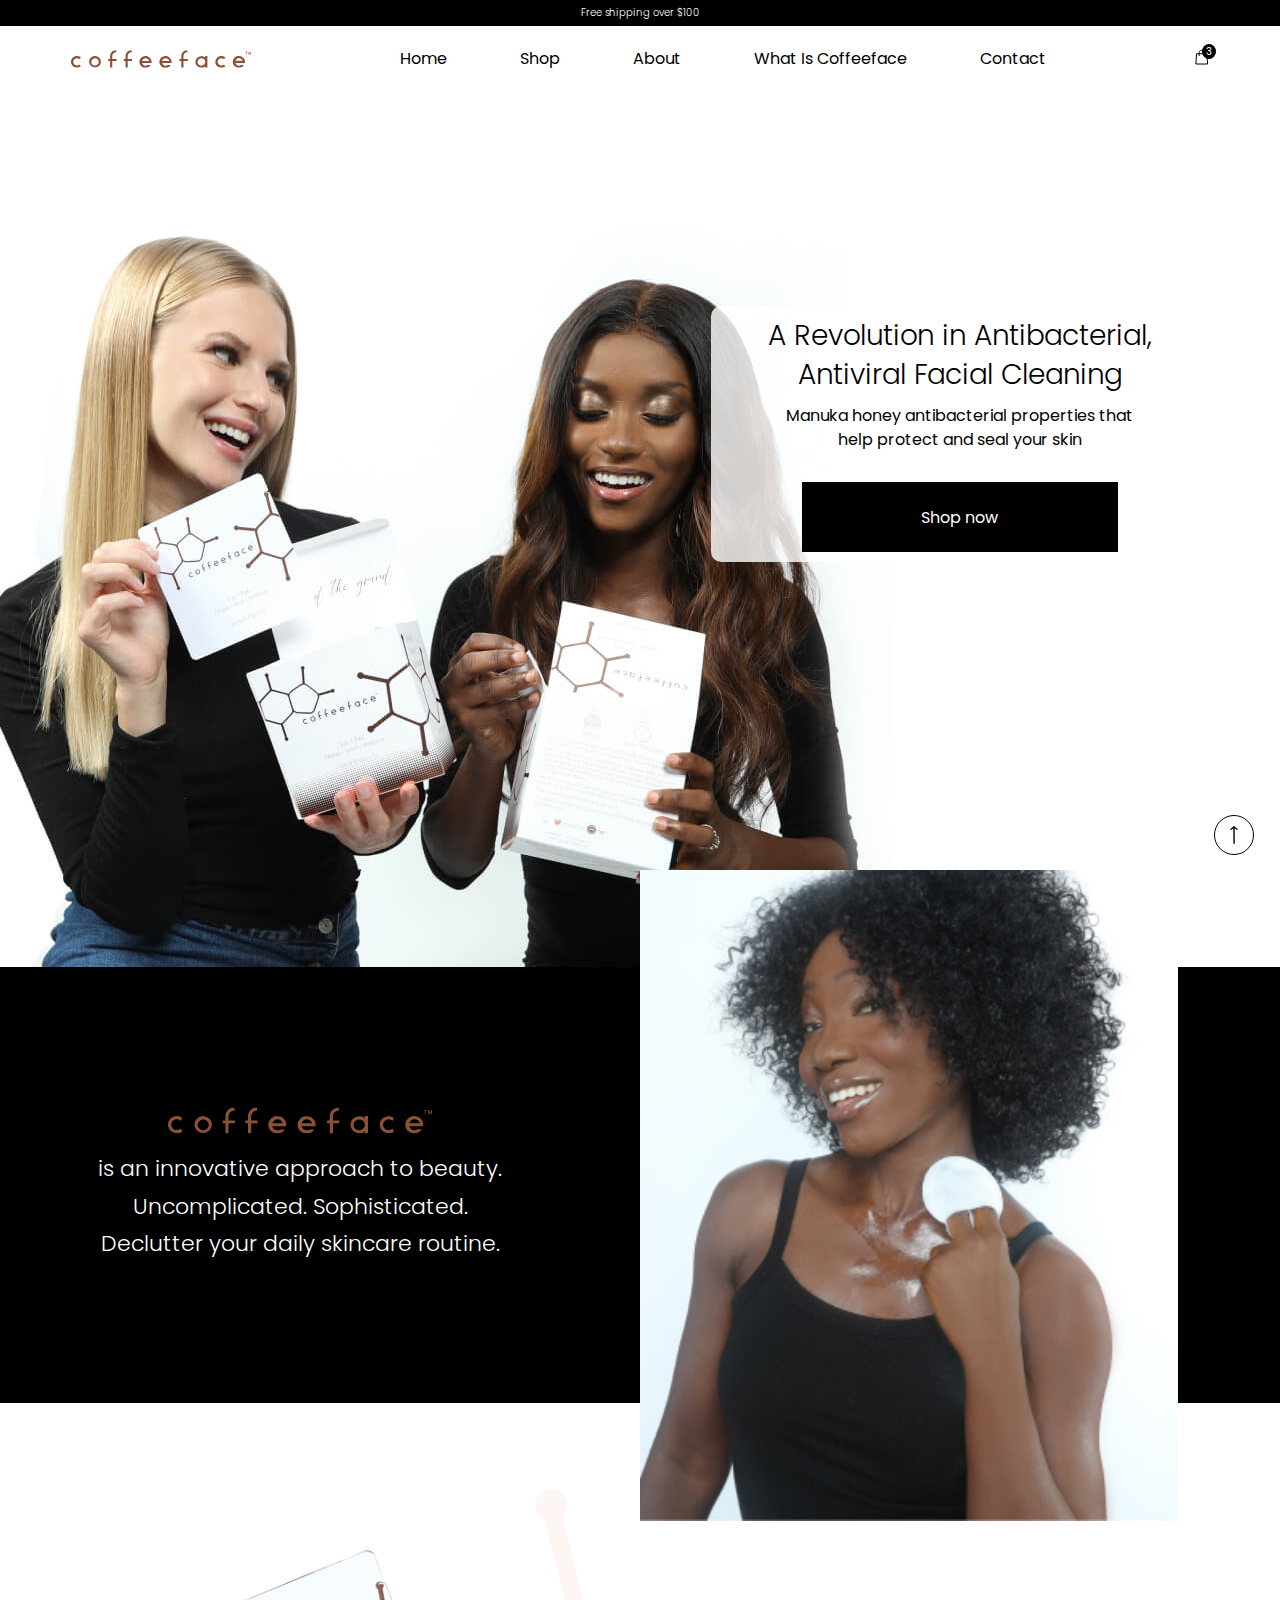
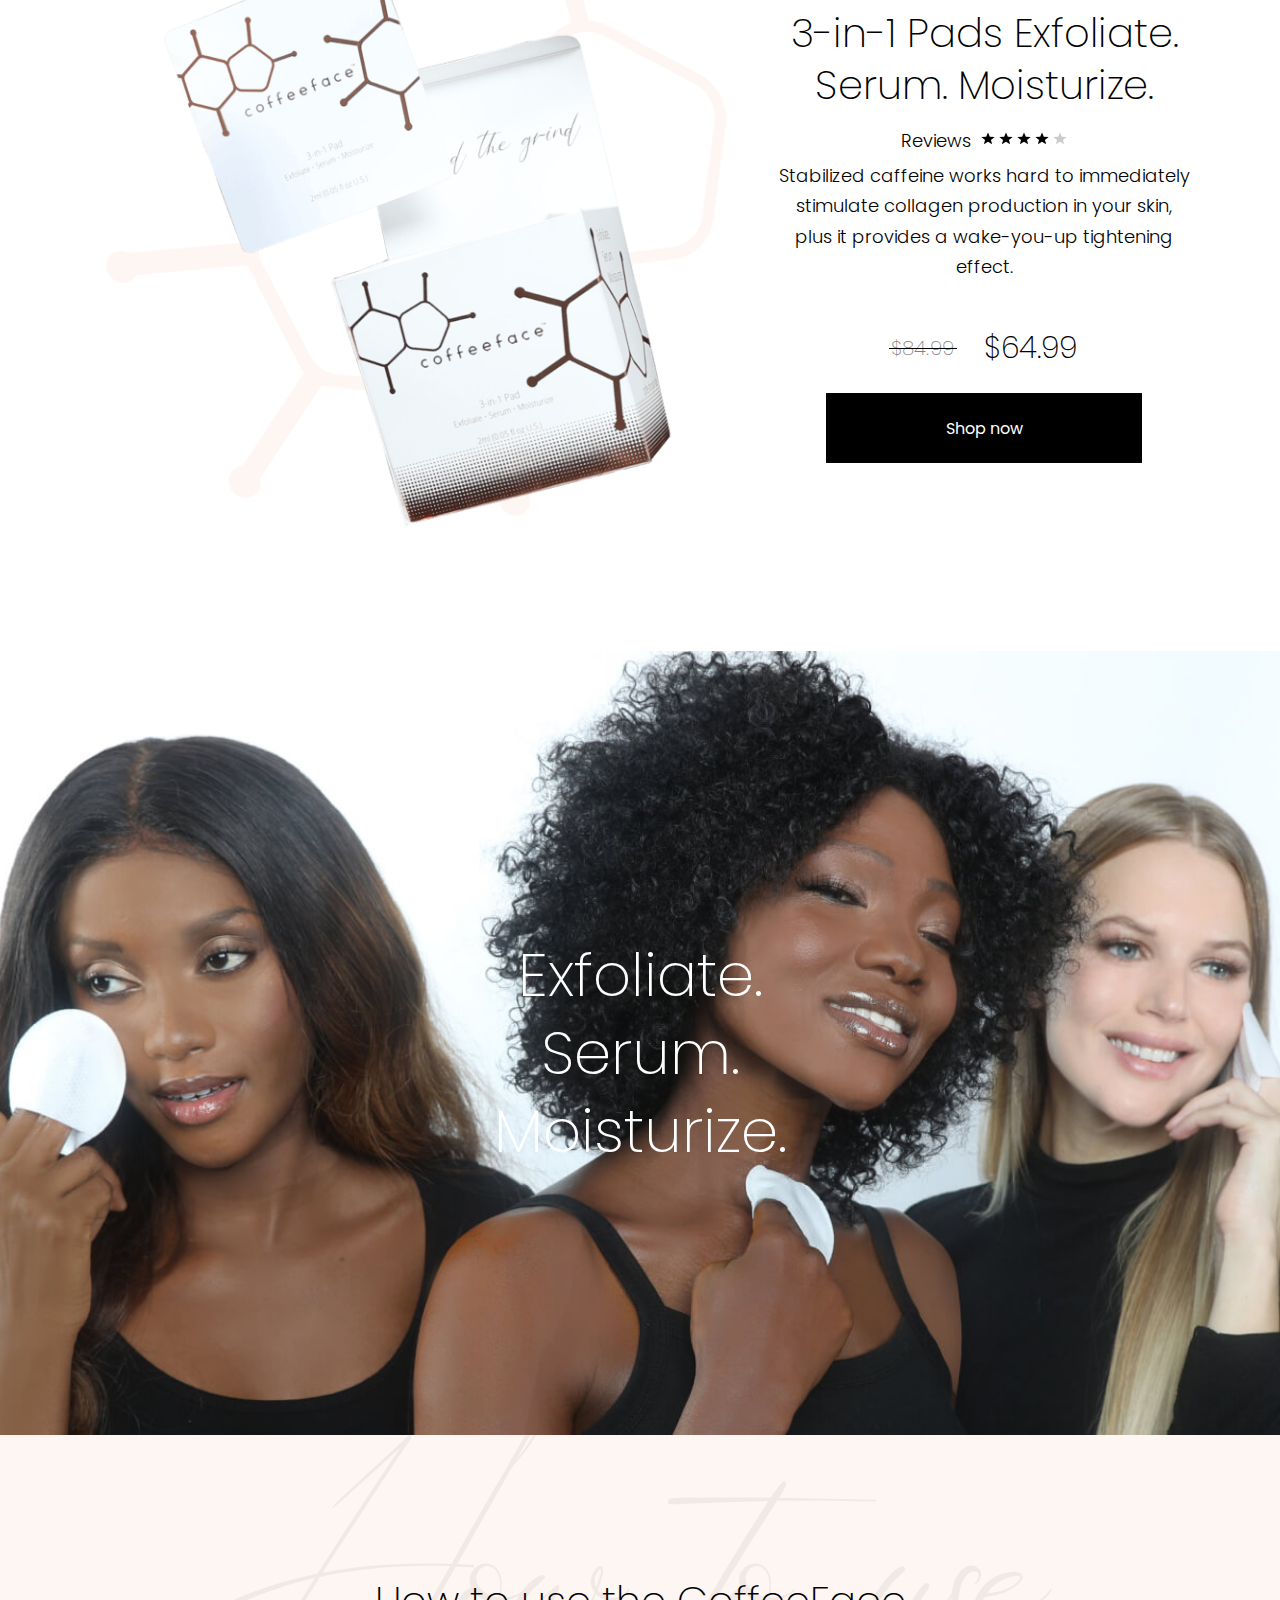
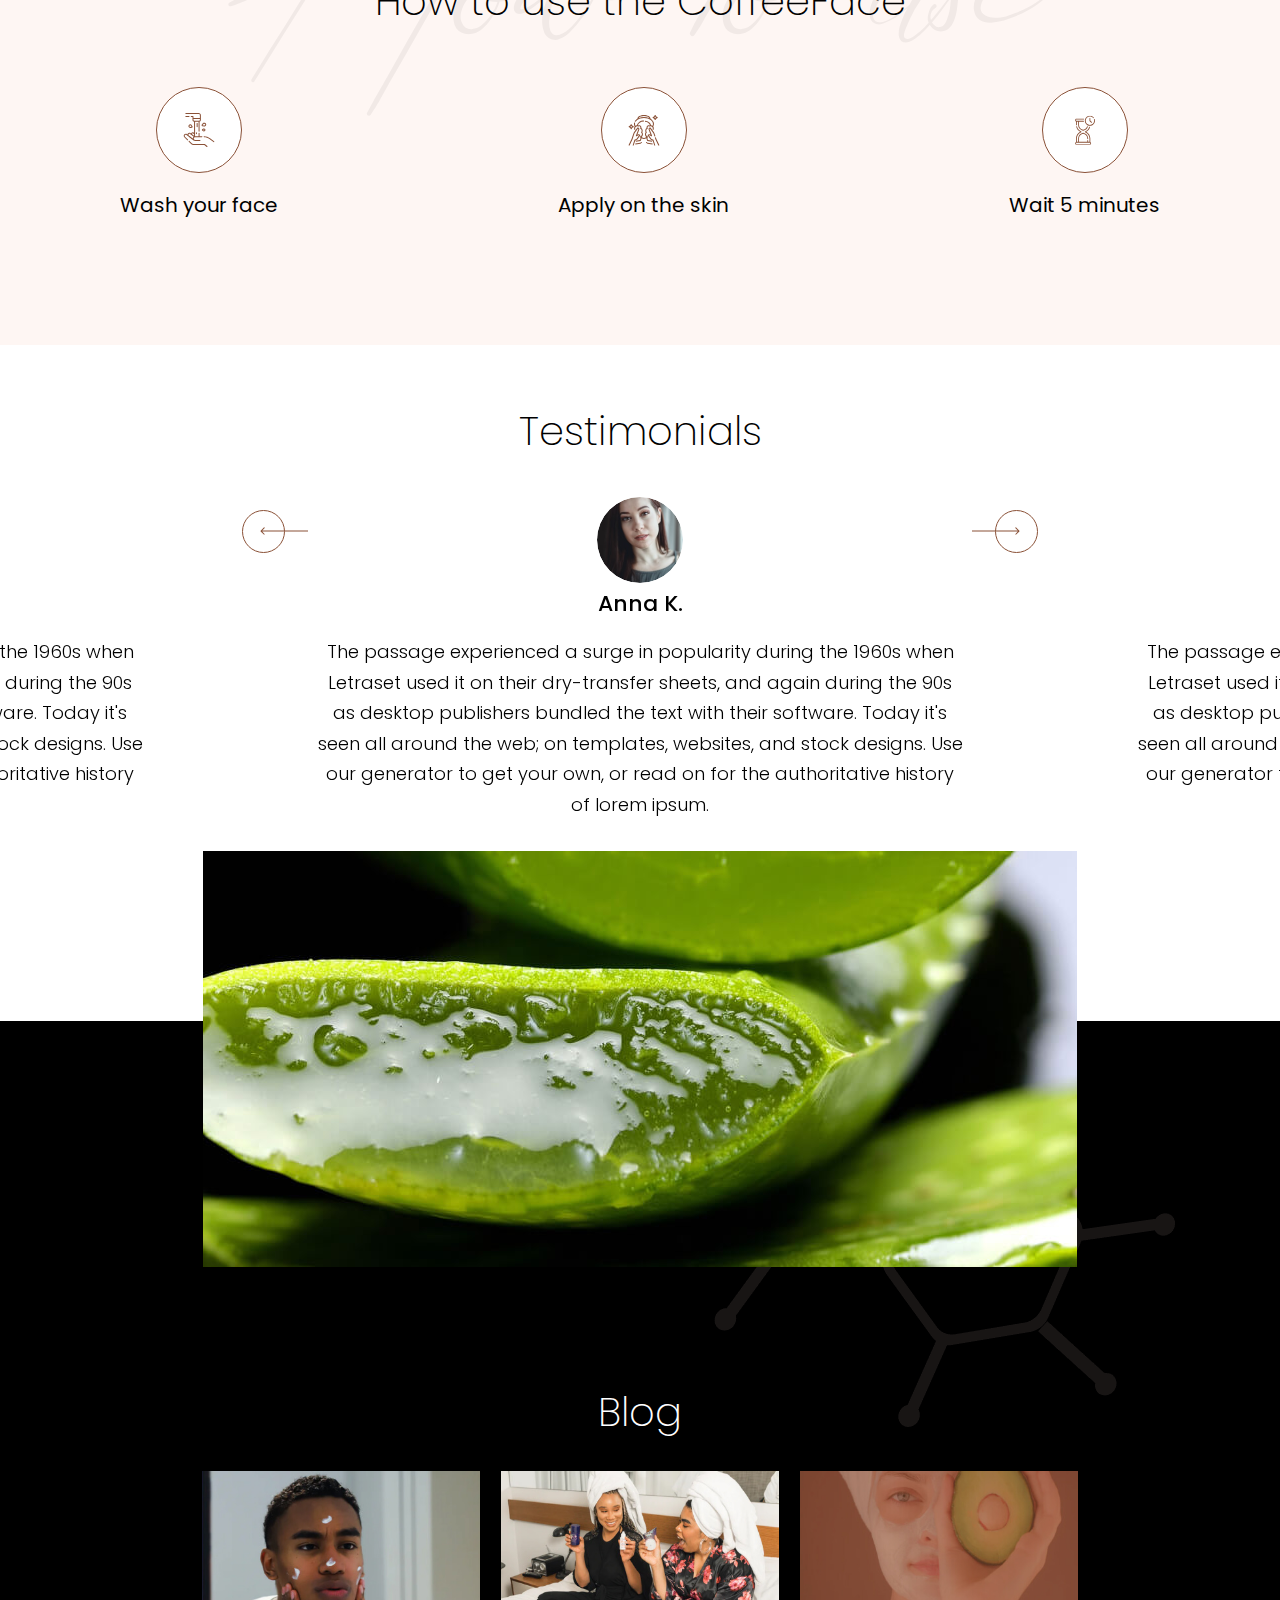
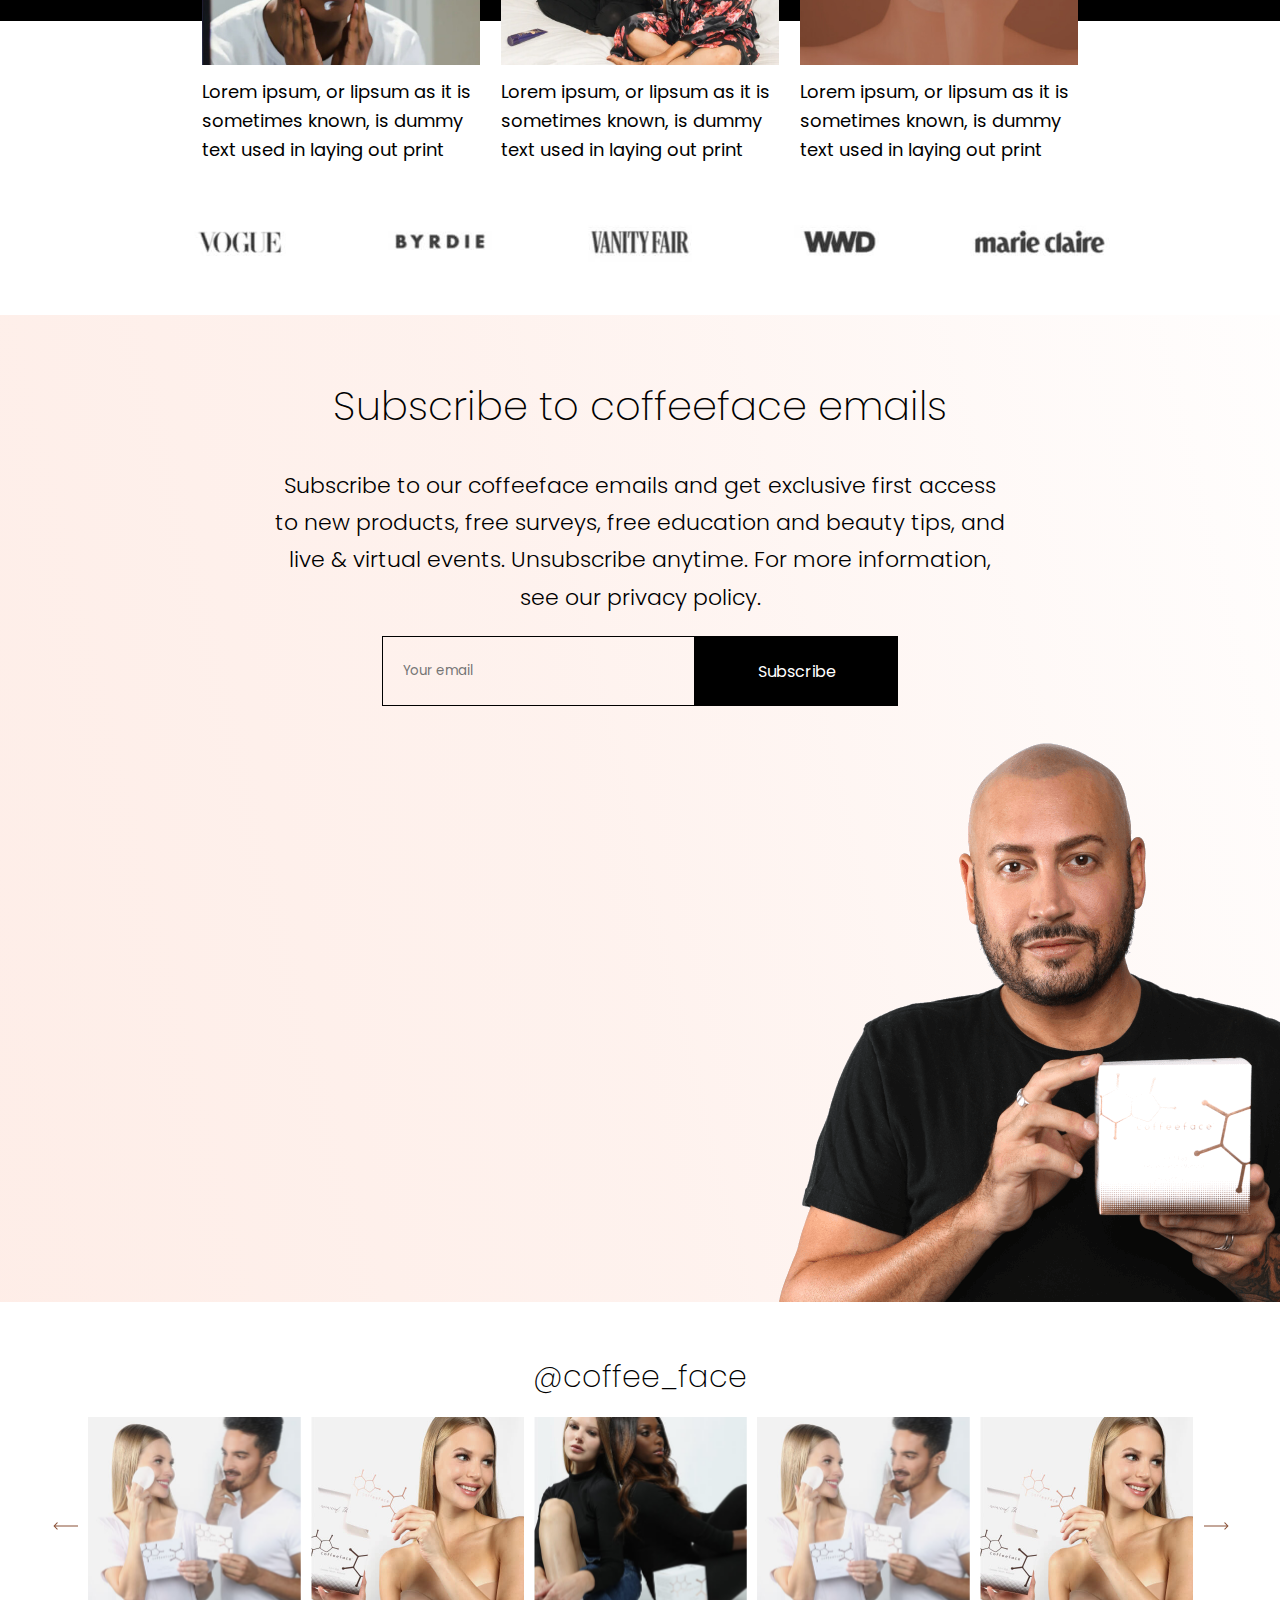
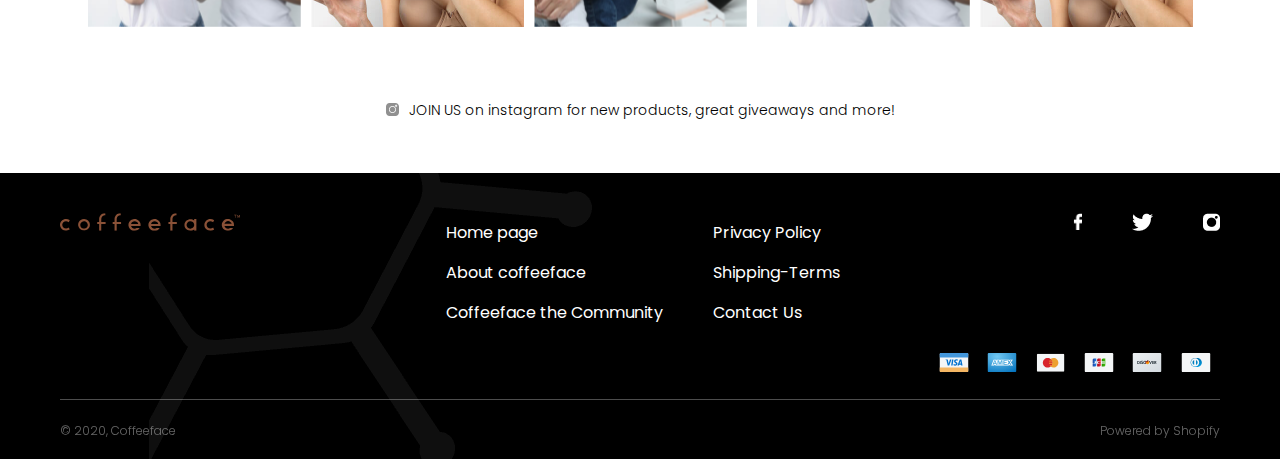
<file: index.html>
<!DOCTYPE html>
<html lang="ru">
<head>
	<title>Test work</title>
	<link rel="stylesheet" href="css/style.css" />
	<link rel="stylesheet" href="css/owl.carousel.min.css" />
	<meta http-equiv="Content-type" content="text/html;charset=UTF-8" />
	<meta name="viewport" content="width=device-width,initial-scale=1,maximum-scale=1"/>
</head>
<body>
	<a href="#top" class="arrow-to-top">
		<img src="img/icon/arrow-top.png" alt="">
	</a>
	<div class="wrapper">
<header class="header">
	<div class="header__top">
		Free shipping over $100
	</div>
	<div class="header__middle">
		<div class="header-burger">
			<span>Menu</span>
			<img src="img/icon/close.png" alt="">
		</div>
		<nav class="header__menu menu">
			<ul class="menu__list">
				<li class="menu__element">
					<a href="#" class="menu__link">home</a>
				</li>
				<li class="menu__element">
					<a href="#" class="menu__link">Shop</a>
				</li>
				<li class="menu__element">
					<a href="#" class="menu__link">About</a>
				</li>
				<li class="menu__element">
					<a href="#" class="menu__link">What is Coffeeface</a>
				</li>
				<li class="menu__element">
					<a href="#" class="menu__link">Contact</a>
				</li>
			</ul>
		</nav>
		<div class="header__logo logo">
			<img src="img/content/coffee-face-logo-brown-7567 C 2.svg" alt="">
		</div>
		<div class="header__buttons">
			<button class="header__search">
				<img src="img/icon/Group 309.svg" alt="">
			</button>
			<button class="header__basket">
				<img src="img/icon/Group 244.svg" alt="">
			</button>
		</div>
	</div>
	<div class="header__bottom">
		<div class="header__title">A Revolution in Antibacterial, Antiviral Facial Cleaning</div>
		<div class="header__text">Manuka honey antibacterial properties that help protect and seal your skin</div>
		<button class="header__button button button--color_black button--text-color_white">Shop now</button>
	</div>
</header>		<main class="main">
<section class="innovative">
	<div class="innovative__content">
		<div class="innovative__logo">
			<img src="img/content/coffee-face-logo-brown-7567 C 2.svg" alt="">
		</div>
		<div class="innovative__text">is an innovative approach to beauty. Uncomplicated. Sophisticated. Declutter your daily skincare routine.</div>
	</div>
	<div class="innovative__image">
		<img src="img/content/Mask Group.jpg" alt="">
	</div>
</section><section class="shop-now">
	<div class="shop-now__content">
		<div class="shop-now__first-part">
			<div class="shop-now__title block-title block-title--size_small">3-in-1 Pads Exfoliate. Serum. Moisturize.</div>
			<div class="shop-now__rating rating">
				<div class="rating__label">Reviews</div>
				<div class="rating__stars">
					<img src="img/icon/Star 1.svg" alt="">
					<img src="img/icon/Star 1.svg" alt="">
					<img src="img/icon/Star 1.svg" alt="">
					<img src="img/icon/Star 1.svg" alt="">
					<img src="img/icon/Star 5.svg" alt="">
				</div>
			</div>
			<div class="shop-now__text">
				Stabilized caffeine works hard to immediately stimulate collagen production in your skin, plus it provides a wake-you-up tightening effect.
			</div>
			<div class="shop-now__price">
				<div class="old-price">$84.99</div>
				<div class="actual-price">$64.99</div>
			</div>
			<button class="shop-now__button button button--color_black button--text-color_white">Shop now</button>
		</div>
		<div class="shop-now__second-part">
			<div class="shop-now__image">
				<img src="img/content/AK8I5057-edit 1.png" alt="">
			</div>
		</div>
	</div>
</section><section class="how-to-use">
	<div class="how-to-use__top">
		<div class="how-to-use__big-title block-title block-title--size_big">Exfoliate.<br>Serum.<br>Moisturize.</div>
	</div>
	<div class="how-to-use__bottom">
		<div class="how-to-use__title block-title block-title--size_small">How to use the CoffeeFace</div>
		<div class="how-to-use__properties how-to-use-properties">
			<div class="how-to-use-properties__element">
				<div class="how-to-use-properties__icon">
					<img src="img/icon/hand-washing 2.svg" alt="">
				</div>
				<div class="how-to-use-properties__label">Wash your face</div>
			</div>
			<div class="how-to-use-properties__element">
				<div class="how-to-use-properties__icon">
					<img src="img/icon/treatment 2.svg" alt="">
				</div>
				<div class="how-to-use-properties__label">Apply on the skin</div>
			</div>
			<div class="how-to-use-properties__element">
				<div class="how-to-use-properties__icon">
					<img src="img/icon/waiting 3.svg" alt="">
				</div>
				<div class="how-to-use-properties__label">Wait 5 minutes</div>
			</div>
		</div>
	</div>
</section><section class="testimonials">
	<div class="testimonials__title block-title block-title--size_small">Testimonials</div>
	<div class="testimonials-slider owl-carousel">
		<div class="testimonials-slider__slider">
			<div class="testimonials-slider__image">
				<img src="img/icon/Ellipse 16.svg" alt="">
			</div>
			<div class="testimonials-slider__name">Anna K.</div>
			<div class="testimonials-slider__text">
				The passage experienced a surge in popularity during the 1960s when Letraset used it on their dry-transfer sheets, and again during the 90s as desktop publishers bundled the text with their software. Today it's seen all around the web; on templates, websites, and stock designs. Use our generator to get your own, or read on for the authoritative history of lorem ipsum.
			</div>
		</div>
		<div class="testimonials-slider__slider">
			<div class="testimonials-slider__image">
				<img src="img/icon/Ellipse 16.svg" alt="">
			</div>
			<div class="testimonials-slider__name">Anna K.</div>
			<div class="testimonials-slider__text">
				The passage experienced a surge in popularity during the 1960s when Letraset used it on their dry-transfer sheets, and again during the 90s as desktop publishers bundled the text with their software. Today it's seen all around the web; on templates, websites, and stock designs. Use our generator to get your own, or read on for the authoritative history of lorem ipsum.
			</div>
		</div>
		<div class="testimonials-slider__slider">
			<div class="testimonials-slider__image">
				<img src="img/icon/Ellipse 16.svg" alt="">
			</div>
			<div class="testimonials-slider__name">Anna K.</div>
			<div class="testimonials-slider__text">
				The passage experienced a surge in popularity during the 1960s when Letraset used it on their dry-transfer sheets, and again during the 90s as desktop publishers bundled the text with their software. Today it's seen all around the web; on templates, websites, and stock designs. Use our generator to get your own, or read on for the authoritative history of lorem ipsum.
			</div>
		</div>
	</div>
</section><section class="blog">
	<div class="blog__image">
		<img src="img/content/aloe-2163120_1920 2.jpg" alt="">
	</div>
	<div class="blog__title block-title block-title--size_small">Blog</div>
	<div class="blog-posts owl-carousel">
		<a href="#" class="blog-posts__element">
			<div class="blog-posts__image">
				<img src="img/content/Mask Group(4).jpg" alt="">
			</div>
			<div class="blog-posts__text">
				Lorem ipsum, or lipsum as it is sometimes known, is dummy text used in laying out print
			</div>
		</a>
		<a href="#" class="blog-posts__element">
			<div class="blog-posts__image">
				<img src="img/content/Mask Group (2).jpg" alt="">
			</div>
			<div class="blog-posts__text">
				Lorem ipsum, or lipsum as it is sometimes known, is dummy text used in laying out print
			</div>
		</a>
		<a href="#" class="blog-posts__element">
			<div class="blog-posts__image">
				<img src="img/content/Mask Group(1).jpg" alt="">
			</div>
			<div class="blog-posts__text">
				Lorem ipsum, or lipsum as it is sometimes known, is dummy text used in laying out print
			</div>
		</a>
	</div>
</section><section class="brands">
	<div class="brands__image">
		<img src="img/content/image 2.jpg" alt="">
	</div>
</section><section class="subscribe">
	<div class="subscribe__first-side">
		<div class="subscribe__title block-title block-title--size_small">Subscribe to coffeeface emails</div>
		<div class="subscribe__text">
			Subscribe to our coffeeface emails and get exclusive first access to new products, free surveys, free education and beauty tips, and live & virtual events. Unsubscribe anytime. For more information, see our privacy policy.
		</div>
		<form action="#" method="POST" class="subscribe__form subscribe-form">
			<input name="email" autocomplete="on" type="email" placeholder="Your email" class="subscribe-form__input input" required>
			<button type="submit" class="subscribe-form__button button button--color_black button--text-color_white">Subscribe</button>
		</form>
	</div>
	<div class="subscribe__second-side">
		<div class="subscribe__image">
			<img src="img/content/AK8I4583-edit1.png" alt="">
			<img src="img/content/AK8I4583-edit1_big.png" alt="">
		</div>
	</div>
</section><section class="instagram-block">
	<div class="instagram-block__title-link">@coffee_face</div>
	<div class="instagram-block-slider owl-carousel">
		<div class="instagram-block-slider__slide">
			<div class="instagram-block-slider__image">
				<img src="img/content/instagram-block-img-1.jpg" alt="">
			</div>
		</div>
		<div class="instagram-block-slider__slide">
			<div class="instagram-block-slider__image">
				<img src="img/content/instagram-block-img-2.jpg" alt="">
			</div>
		</div>
		<div class="instagram-block-slider__slide">
			<div class="instagram-block-slider__image">
				<img src="img/content/instagram-block-img-3.jpg" alt="">
			</div>
		</div>
	</div>
	<div class="instagram-block__description">
		<div class="instagram-block__icon">
			<img src="img/icon/instagram 1.svg" alt="">
		</div>
		<div class="instagram-block__description-text">JOIN US on instagram for new products, great giveaways and more!</div>
	</div>
</section>		</main>
<footer class="footer">
	<div class="footer__content">
		<div class="footer__top">
			<div class="footer__logo logo">
				<img src="img/content/coffee-face-logo-brown-7567 C 2.svg" alt="">
			</div>
			<div class="footer__social-networks social-networks">
				<a href="https://www.facebook.com/" target="_blank">
					<img src="img/icon/facebook.png" alt="">
					<img src="img/icon/facebook_hover.png" alt="">
				</a>
				<a href="http://twitter.com/" target="_blank">
					<img src="img/icon/twitter.png" alt="">
					<img src="img/icon/twitter_hover.png" alt="">
				</a>
				<a href="https://www.instagram.com/" target="_blank">
					<img src="img/icon/instagram.png" alt="">
					<img src="img/icon/instagram_hover.png" alt="">
				</a>
			</div>
			<nav class="footer-menu">
				<ul class="footer-menu__list">
					<li class="footer-menu__element">
						<a href="#" class="footer-menu__link">Home page</a>
					</li>
					<li class="footer-menu__element">
						<a href="#" class="footer-menu__link">About coffeeface</a>
					</li>
					<li class="footer-menu__element">
						<a href="#" class="footer-menu__link">Coffeeface the Community</a>
					</li>
					<li class="footer-menu__element">
						<a href="#" class="footer-menu__link">Privacy Policy</a>
					</li>
					<li class="footer-menu__element">
						<a href="#" class="footer-menu__link">Shipping-Terms</a>
					</li>
					<li class="footer-menu__element">
						<a href="#" class="footer-menu__link">Contact Us</a>
					</li>
				</ul>
			</nav>
			<div class="footer__payment-systems payment-systems">
				<a href="">
					<img src="img/icon/Visa.svg" alt="">
				</a>
				<a href="">
					<img src="img/icon/Amex.svg" alt="">
				</a>
				<a href="">
					<img src="img/icon/Mastercard.svg" alt="">
				</a>
				<a href="">
					<img src="img/icon/JCB.svg" alt="">
				</a>
				<a href="">
					<img src="img/icon/Discover.svg" alt="">
				</a>
				<a href="">
					<img src="img/icon/DinersClub.svg" alt="">
				</a>
			</div>
		</div>
		<div class="footer__bottom">
			<div class="footer__copyright">
				<p>© 2020, Coffeeface</p>
				<p>Powered by <a href="#" target="_blank">Shopify</a></p>
			</div>
		</div>
	</div>
</footer>	</div>
	<script
	src="https://code.jquery.com/jquery-3.5.1.min.js"></script>
	<script src="js/main.js"></script>
</body>
</html>
</file>
<file: css/style.css>
@charset "UTF-8";@import url("https://fonts.googleapis.com/css2?family=Poppins:ital,wght@0,100;0,200;0,300;0,400;0,500;0,600;0,700;0,800;0,900;1,100;1,200;1,300;1,400;1,500;1,600;1,700;1,800;1,900&display=swap");*{padding:0;margin:0;border:0}*,:after,:before{box-sizing:border-box}:active,:focus{outline:none}a:active,a:focus{outline:none}aside,footer,header,nav{display:block}body,html{height:100%;width:100%;font-size:100%;line-height:1;font-size:14px;-ms-text-size-adjust:100%;-moz-text-size-adjust:100%;-webkit-text-size-adjust:100%}button,input,textarea{font-family:inherit}input::-ms-clear{display:none}button{cursor:pointer}button::-moz-focus-inner{padding:0;border:0}a,a:visited{text-decoration:none}a:hover{text-decoration:none}ul li{list-style:none}img{vertical-align:top}h1,h2,h3,h4,h5,h6{font-size:inherit;font-weight:inherit}.header-burger{transition:all 0.3s ease 0s}.header-burger img{display:none}.header-burger.active{position:absolute;top:20px;left:20px;z-index:999;padding:20px}.header-burger.active span{display:none}.header-burger.active img{display:block}@media (min-width:1100px){.header-burger{display:none}}.header{position:relative;padding:0 0 80px 0;background:linear-gradient(2.76deg,#FDFAF8 11.68%,rgba(255,255,255,0) 80.51%),url("../img/bg/AK8I5057-editrrr 1_small.jpg") no-repeat center}.header__top{padding:8px 0;font-weight:300;font-size:10px;text-align:center;color:#fff;background:#000}.header__middle{display:flex;align-items:center;justify-content:space-around;margin:0 0 355.5px 0;padding:15px 0 15px 0;background:rgba(255,255,255,0.5)}.header__buttons{display:flex;align-items:center}.header__search{margin:0 20px 0 0;background:transparent}.header__basket{position:relative;background:transparent}.header__basket:before{position:absolute;top:-5px;right:-7px;content:"3";display:block;border-radius:50%;width:14px;height:15px;font-size:10px;color:#fff;background:#000}.header__bottom{margin:0 auto;width:335px;display:flex;flex-direction:column;align-items:center}.header__title{margin:0 0 10px 0;font-weight:300;font-size:28px;line-height:140%;text-align:center;color:#000}.header__text{margin:0 0 30px 0;font-size:16px;line-height:24px;text-align:center;color:#000}.menu{padding:0;background:#FDFAF8;position:fixed;width:100%;height:100%;z-index:50;top:-100%;left:0;overflow:auto;transition:all 0.3s ease 0s}.menu__list{margin:10% 0 0 0;display:flex;flex-direction:column;align-items:center;justify-content:center}.menu__link{display:inline-block;padding:15px 0;font-size:25px;text-align:center;text-transform:capitalize;color:#000000}.menu.active{top:0;left:0;transition:all 0.3s ease 0s;padding:15px 15px 15px 25px}@media (min-width:576px){.header{background:linear-gradient(2.76deg,#FDFAF8 11.68%,rgba(255,255,255,0) 80.51%),url("../img/bg/AK8I5057-editrrr 1.jpg") no-repeat bottom/100%}.header__bottom{margin:0;width:auto}}@media (min-width:1100px){.header{background:url("../img/bg/AK8I5057-editrrr 1.jpg") no-repeat bottom left}.header__middle{background:transparent}.header__menu{order:2;display:block}.header__logo{order:1}.header__buttons{order:3}.header__search{display:none}.header__middle{margin:0 0 214px 0}.header__bottom{margin:0 72px 325px auto;padding:10px;border-radius:10px;width:497px;background:rgba(255,255,255,0.8)}.header__title{width:100%}.header__text{width:385px}.menu{position:static;width:auto;background:transparent}.menu__list{margin:0;flex-direction:row}.menu__element:not(:last-child){margin:0 61px 0 0}.menu__link{padding:10px 6px;font-size:16px}.menu__link:hover{border-bottom:1px solid #8A5137;color:#8A5137}}@media (min-width:1440px){.header__middle{margin:0 0 224px 0}.header__bottom{padding:0;border-radius:0;background:transparent}}.innovative{position:relative;padding:405px 0 62px 0;background:#000}.innovative__logo{display:flex;justify-content:center;margin:0 0 16px 0}.innovative__logo img{width:162px;height:16px}.innovative__content{margin:0 auto;width:320px}.innovative__text{font-weight:300;font-size:16px;line-height:170%;text-align:center;color:#fff}.innovative__image{position:absolute;top:-41px;left:50%;transform:translateX(-50%)}.innovative__image img{width:320px}@media (min-width:335px){.innovative__content{width:335px}.innovative__image img{width:335px}}@media (min-width:1100px){.innovative{padding:140px 0 140px 0}.innovative__logo img{width:264px;height:27px}.innovative__content{margin:0 auto 0 86px;width:428px}.innovative__text{font-size:22px}.innovative__image{top:-97px;right:172px;transform:translateX(0)}.innovative__image img{width:538px}}@media (min-width:1440px){.innovative__content{margin:0 auto 0 12%}}.shop-now{padding:83px 0 67px 0}.shop-now__content{margin:0 auto;width:320px}.shop-now__first-part{display:flex;flex-direction:column;align-items:center}.shop-now__title{margin:0 0 21px 0}.shop-now__rating{margin:0 0 11px 0}.shop-now__text{margin:0 0 50px 0;font-weight:300;font-size:14px;line-height:170%;text-align:center;color:#000}.shop-now__price{margin:0 0 30px 0;display:flex;justify-content:center;align-items:center}.shop-now__price .old-price{margin:0 30px 0 0}.shop-now__second-part{background:url("../img/bg/Group 313.png") no-repeat center}.shop-now__image img{width:100%}@media (min-width:335px){.shop-now__content{width:335px}}@media (min-width:1100px){.shop-now__content{display:flex;flex-direction:row-reverse;justify-content:space-between;align-items:center;margin:0 auto;width:1100px}.shop-now__text{font-size:18px}.shop-now__first-part{width:428px}.shop-now__second-part{background:url("../img/bg/Group.png") no-repeat center;background-position:-25px -20px}}@media (min-width:1440px){.shop-now__content{width:1220px}}.how-to-use__top{padding:70px 0 365px 0;background:linear-gradient(170.22deg,#FEF6F3 14.37%,rgba(254,246,243,0) 104.42%),url("../img/bg/AK8I5384-edit2.jpg") no-repeat bottom/100%}.how-to-use__bottom{padding:0 0 60px 0;background:#FEF6F3 url("../img/bg/How to use.svg") no-repeat 50% -30px/525px 263px}.how-to-use__title{margin:0 0 40px 0;padding:70px 0 0 0}.how-to-use-properties__element:not(:last-child){margin:0 0 32px 0}.how-to-use-properties__icon{display:flex;justify-content:center;align-items:center;margin:0 auto 22px auto;width:86px;height:86px;background:#FFFFFF;border:1px solid #8A5137;border-radius:50%;box-sizing:border-box}.how-to-use-properties__label{font-size:16px;text-align:center;color:#000}@media (min-width:576px){.how-to-use__top{background:linear-gradient(170.22deg,#FEF6F3 14.37%,rgba(254,246,243,0) 104.42%),url("../img/bg/AK8I5384-edit2_big.jpg") no-repeat bottom/100%}}@media (min-width:1100px){.how-to-use__top{padding:285px 0 265px 0;background:url("../img/bg/AK8I5384-edit2_big.jpg") no-repeat top/cover}.how-to-use__big-title{font-size:60px!important;color:#fff!important}.how-to-use__title{margin:0 0 60px 0;padding:140px 0 0 0}.how-to-use__bottom{padding:0 0 130px 0;background-size:auto}.how-to-use-properties{display:flex;justify-content:center}.how-to-use-properties__element:not(:last-child){margin:0 280px 0 0}.how-to-use-properties__label{font-size:20px}}.testimonials{padding:60px 0 145px 0}.testimonials__title{margin:0 0 40px 0}.testimonials-slider__image{margin:0 auto 10px auto;width:61px;height:61px;border-radius:50%}.testimonials-slider__image img{width:100%;height:100%;border-radius:50%}.testimonials-slider__name{margin:0 0 22px 0;font-weight:500;font-size:16px;text-align:center;color:#000}.testimonials-slider__text{font-weight:300;font-size:14px;line-height:170%;text-align:center;color:#000}.testimonials-slider.owl-carousel{box-sizing:content-box;margin:0 auto;width:280px}.testimonials-slider-nav button{position:absolute;top:30px;width:34px;height:100%}.testimonials-slider-nav button:first-child{left:33.5px;background:url("../img/icon/Arrow_prev.svg") no-repeat}.testimonials-slider-nav button:last-child{right:33.5px;background:url("../img/icon/Arrow_next.svg") no-repeat}.testimonials-slider-nav button:before{content:"";display:block;background:transparent;border:1px solid #8A5137;width:31px;height:31px;border-radius:50%;position:absolute;top:-12.5px}.testimonials-slider-nav .owl-prev:before{left:-13.5px}.testimonials-slider-nav .owl-next:before{right:-13.5px}@media (min-width:375px){.testimonials-slider.owl-carousel{width:335px}}@media (min-width:768px){.testimonials-slider.owl-carousel{width:650px}}@media (min-width:1100px){.testimonials{padding:60px 0 200px 0}.testimonials-slider__slider{margin:0 auto;width:650px}.testimonials-slider__image{width:86px;height:86px}.testimonials-slider__name{font-size:22px}.testimonials-slider__text{font-size:18px}.testimonials-slider.owl-carousel{width:100%}.testimonials-slider.owl-carousel.owl-drag .owl-item:not(.active) .testimonials-slider__image,.testimonials-slider.owl-carousel.owl-drag .owl-item:not(.active) .testimonials-slider__name{visibility:hidden}.testimonials-slider.owl-carousel.owl-drag .owl-item:not(.active) .testimonials-slider__text{opacity:0.5}.testimonials-slider-nav button{width:48px}.testimonials-slider-nav button:before{top:-17px;width:43px;height:43px}.testimonials-slider-nav button:first-child{left:260px;background:url("../img/icon/arrow_prev_big.svg") no-repeat}.testimonials-slider-nav button:last-child{right:260px;background:url("../img/icon/arrow_next_big.svg") no-repeat}.testimonials-slider-nav .owl-prev:before{left:-18px}.testimonials-slider-nav .owl-next:before{right:-18px}}@media (min-width:1440px){.testimonials{padding:60px 0 245px 0}}.blog{position:relative;margin:0 0 230px 0;padding:0 0 130px 0;height:367px;background:#000 url("../img/bg/bg_blog.png") no-repeat 30px -255px}.blog__image{position:absolute;top:-25%;left:50%;transform:translateX(-50%)}.blog__image img{width:280px}.blog__title{position:absolute;top:150px;left:50%;transform:translateX(-50%);color:#fff!important}.blog-posts{position:absolute;top:211px}.blog-posts__element{display:block;width:278px}.blog-posts__image{margin:0 0 13px 0}.blog-posts__image img{width:278px}.blog-posts__text{padding:0 0 10px 0;font-size:14px;line-height:160%;color:#000}.blog-posts.owl-carousel{margin:0 auto;width:278px}@media (min-width:375px){.blog__image img{width:335px}.blog-posts.owl-carousel{width:335px}}@media (min-width:768px){.blog{background:#000 url("../img/bg/bg_blog_big.png") no-repeat 94% -195px}.blog__image img{transform:scale(1.5)}.blog-posts__element{width:330px}.blog-posts__image img{width:330px}.blog-posts.owl-carousel{width:680px}}@media (min-width:1100px){.blog{margin:0 0 150px 0;padding:0 0 600px 0;background-position:94% -40px}.blog__title{position:absolute;top:365px}.blog__image{top:-170px}.blog__image img{transform:scale(1);width:874px}.blog-posts{display:flex;top:450px;left:50%;transform:translateX(-50%)}.blog-posts__element{width:278px}.blog-posts__element:not(:last-child){margin:0 21px 0 0}.blog-posts__image img{width:278px}.blog-posts__text{font-size:18px}}@media (min-width:1440px){.blog{margin:0 0 200px 0;padding:0 0 700px 0}.blog-posts{display:flex;top:464px}.blog-posts__element{width:427px}.blog-posts__image img{width:427px}}.brands__image{display:none}@media (min-width:1100px){.brands__image{display:flex;justify-content:center}.brands__image img{width:1000px}}@media (min-width:1440px){.brands__image{display:flex;justify-content:center}.brands__image img{width:1320px}}.subscribe{padding:65px 0 0 0;background:linear-gradient(76.3deg,rgba(252,209,194,0.48) -41.01%,rgba(252,209,194,0.284083) 45.83%,rgba(255,255,255,0) 106.87%)}.subscribe__first-side{padding:0 20px}.subscribe__title{margin:0 0 35px 0}.subscribe__text{margin:0 0 20px 0;font-weight:300;font-size:16px;line-height:170%;text-align:center;color:#000000}.subscribe__form{margin:0 0 30px 0}.subscribe__image{display:flex;justify-content:center}.subscribe__image img{width:100%}.subscribe__image img:last-child{display:none}.subscribe-form{display:flex;flex-direction:column;align-items:center}.subscribe-form__input{margin:0 0 10px 0}@media (min-width:576px){.subscribe__image img{margin:0 0 0 auto;width:auto}}@media (min-width:768px){.subscribe__title{margin:0 auto 35px auto;width:536px}.subscribe__text{margin:0 auto 20px auto;width:536px}}@media (min-width:1100px){.subscribe__title{width:736px}.subscribe__text{width:736px;font-size:22px}.subscribe__image img{width:550px}.subscribe__image img:first-child{display:none}.subscribe__image img:last-child{display:block}.subscribe__first-side{display:flex;flex-direction:column;justify-content:center}.subscribe-form{flex-direction:row;justify-content:center}.subscribe-form__input{margin:0;width:313px!important;height:70px!important}.subscribe-form__button{width:203px!important;height:70px!important}}@media (min-width:1300px){.subscribe{display:grid;grid-template-columns:1fr 550px}}.instagram-block{padding:60px 0 68px 0}.instagram-block__title-link{margin:0 0 25px 0;font-weight:200;font-size:30px;text-align:center;color:#000}.instagram-block__description{display:flex;flex-direction:column;align-items:center}.instagram-block__icon{margin:0 0 7px 0}.instagram-block__description-text{font-weight:300;font-size:12px;line-height:125.5%;text-align:center;color:#000}.instagram-block-slider__slide{display:flex;justify-content:center;width:105px;height:105px}.instagram-block-slider__image img{width:100%;height:100%}.instagram-block-slider.owl-carousel{margin:0 auto 20px auto;width:220px}.instagram-block-slider-nav{display:none}@media (min-width:375px){.instagram-block-slider.owl-carousel{width:335px}}@media (min-width:768px){.instagram-block__description{flex-direction:row;align-items:baseline;justify-content:center}.instagram-block__icon{margin:0 10px 0 0}.instagram-block__description-text{font-size:14px}.instagram-block-slider__slide{width:213px;height:210px}.instagram-block-slider__image img{width:100%;height:100%}.instagram-block-slider.owl-carousel{width:659px}.instagram-block-slider-nav{display:block}.instagram-block-slider-nav button{position:absolute;top:50%;width:34px;height:100%}.instagram-block-slider-nav button:first-child{left:-35px;background:url("../img/icon/inst_arrow_next.svg") no-repeat}.instagram-block-slider-nav button:last-child{right:-45px;background:url("../img/icon/inst_arrow_prev.svg") no-repeat}}@media (min-width:1100px){.instagram-block{padding-bottom:53px}.instagram-block-slider.owl-carousel{margin-bottom:75px;width:882px}}@media (min-width:1200px){.instagram-block-slider.owl-carousel{width:1105px}}@media (min-width:1440px){.instagram-block-slider.owl-carousel{width:1328px}}.footer{padding:20px 0 14px 0;background:#000 url("../img/bg/Group 319.png") no-repeat bottom}.footer__content{margin:0 auto;padding:0 20px;width:320px}.footer__top{display:grid;grid-template-columns:repeat(2,1fr)}.footer__social-networks{padding:0 0 20px 0;grid-column:2/3;justify-self:end}.footer__payment-systems{grid-column:1/3}.footer__copyright{position:relative;display:flex;justify-content:space-between;padding:40px 0 0 0}.footer__copyright p{font-weight:300;font-size:12px;color:#fff;opacity:0.4}.footer__copyright a{color:#fff}.footer__copyright:after{position:absolute;top:20px;left:0;content:"";display:block;width:100%;height:1px;background:#fff;opacity:0.3}.social-networks{display:flex;align-items:center}.social-networks a:first-child img{width:9.19px;height:17px}.social-networks a:nth-child(2){width:21px;height:17.06px}.social-networks a:nth-child(3){width:17px;height:17px}.social-networks a:not(:last-child){margin:0 50px 0 0}.social-networks a:hover img:first-child{display:none}.social-networks a:hover img:last-child{display:block}.social-networks img:nth-child(2){display:none}.footer-menu{grid-column:1/3;margin:0 0 26px 0}.footer-menu__link{display:inline-block;padding:12px 0;font-size:14px;color:#fff}.footer-menu__link:hover{color:#8A5137}.payment-systems{display:grid;grid-template-columns:repeat(6,1fr);justify-items:center}.payment-systems a{width:32px;height:21px;border:1px solid transparent}.payment-systems a:hover{border:1px solid #8A5137;border-radius:1.5px}.payment-systems a img{width:100%;height:100%}@media (min-width:335px){.footer__content{width:335px}}@media (min-width:576px){.footer__content{width:536px}}@media (min-width:768px){.footer{background:#000 url("../img/bg/footer_bg_big.png") no-repeat bottom}.footer__content{width:728px}}@media (min-width:976px){.footer{padding:40px 0 22px 0}.footer__content{padding:0 60px;width:auto}.footer__top{grid-template-columns:repeat(3,1fr)}.footer__logo{grid-row:1/4}.footer__social-networks{grid-column:3/4;grid-row:1/2}.footer__payment-systems{grid-column:2/4}.footer__copyright{padding:52px 0 0 0}.footer__copyright:after{top:26px}.footer-menu{margin:0 0 40px 0;grid-row:1/3;grid-column:2/3;justify-self:center}}@media (min-width:1100px){.footer__top{grid-template-columns:repeat(4,1fr)}.footer__social-networks{grid-column:4/5;grid-row:1/2;align-self:start}.footer__payment-systems{grid-column:4/5;align-self:end}.footer-menu{grid-column:2/4;justify-self:end}.footer-menu__list{display:grid;grid-template-columns:repeat(2,1fr);grid-template-rows:repeat(3,1fr);grid-column-gap:50px}.footer-menu__element:first-child{grid-column:1/2;grid-row:1/2}.footer-menu__element:nth-child(2){grid-column:1/2;grid-row:2/3}.footer-menu__element:nth-child(3){grid-column:1/2;grid-row:3/4}.footer-menu__element:nth-child(4){grid-column:2/3;grid-row:1/2}.footer-menu__element:nth-child(5){grid-column:2/3;grid-row:2/3}.footer-menu__element:nth-child(6){grid-column:2/3;grid-row:3/4}.footer-menu__link{font-size:16px}}@media (min-width:1440px){.footer-menu__list{grid-column-gap:120px}}html{height:100%;scroll-behavior:smooth}body{font-family:"Poppins",sans-serif;height:100%;background-color:#fff}body.lock{overflow:hidden}body.lock .arrow-to-top{display:none}.wrapper{display:flex;flex-direction:column;height:100%}.main{flex:1 0 auto}.footer{flex:0 0 auto}.arrow-to-top{position:fixed;bottom:5%;right:2%;z-index:999;width:40px;height:40px;background:rgba(255,255,255,0.7);display:flex;justify-content:center;align-items:center;border:1px solid #000;border-radius:50%}.arrow-to-top img{width:20px;height:20px}.logo img{width:122px;height:12px}.button{width:280px;height:54px;font-size:14px;text-align:center}.button--color_black{background:#000}.button--text-color_white{color:#fff}.old-price{position:relative;font-weight:200;font-size:16px;line-height:150%;text-align:center;color:rgba(0,0,0,0.5)}.old-price:after{position:absolute;top:50%;left:50%;transform:translateX(-50%);content:"";display:block;width:68px;height:1px;background:#000}.actual-price{font-weight:200;font-size:30px;text-align:center;color:#000}.rating{display:flex;justify-content:center}.rating__label{margin:0 10px 0 0;font-weight:300;font-size:14px;color:#000}.rating__stars img{width:14px;height:13px}.block-title{font-weight:200;line-height:130%;text-align:center;color:#000}.block-title--size_big{font-size:40px}.block-title--size_small{font-size:30px}.input{box-sizing:border-box;padding:0 0 0 20px;border:1px solid #000;width:280px;height:54px;background:transparent}.input input{font-size:14px;color:#000;opacity:0.5}@media (min-width:375px){.button,.input{width:335px}}@media (min-width:1100px){.block-title--size_small{font-size:40px}.rating__label{font-size:18px}.old-price{font-size:20px}.button{width:316px;height:70px}.button--text-color_white{font-size:16px}.logo img{width:180px;height:18px}.input input{font-size:16px}}
</file>
